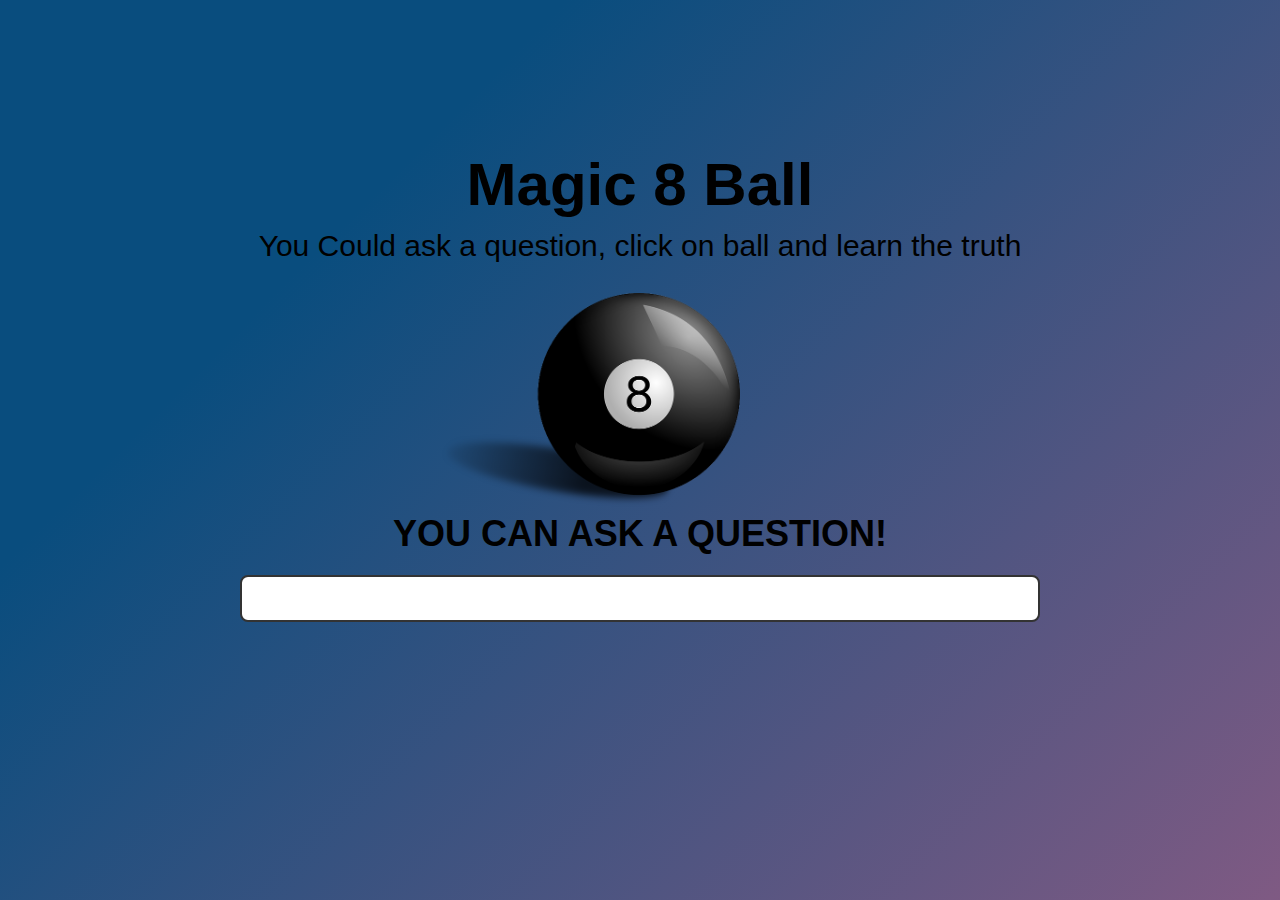
<file: 8 Ball/index.html>
<!DOCTYPE html>
<html lang="en">

<head>
    <meta charset="UTF-8">
    <meta http-equiv="X-UA-Compatible" content="IE=edge">
    <meta name="viewport" content="width=device-width, initial-scale=1.0">
    <title>8 ball</title>
    <link rel="preconnect" href="https://fonts.googleapis.com">
    <link rel="preconnect" href="https://fonts.gstatic.com" crossorigin>
    <link href="https://fonts.googleapis.com/css2?family=Dancing+Script:wght@400;700&display=swap" rel="stylesheet">
    <link rel="stylesheet" href="style.css">
</head>
<div class="wrapper">
    <div class="info">
        <h1>Magic 8 Ball</h1>
        <p>You Could ask a question, click on ball and learn the truth</p>
    </div>
    <div class="ball-img">
        <img src="img/ball-35516_640.png" alt="Black ball to click">
    </div>
    <div class="question-area">
        <h2>You Can ask a question!</h2>
        <input type="text">
        <p class="answer"></p>
        <p class="error"></p>
    </div>
</div>

<body>

    <script src="script.js"></script>
</body>

</html>
</file>
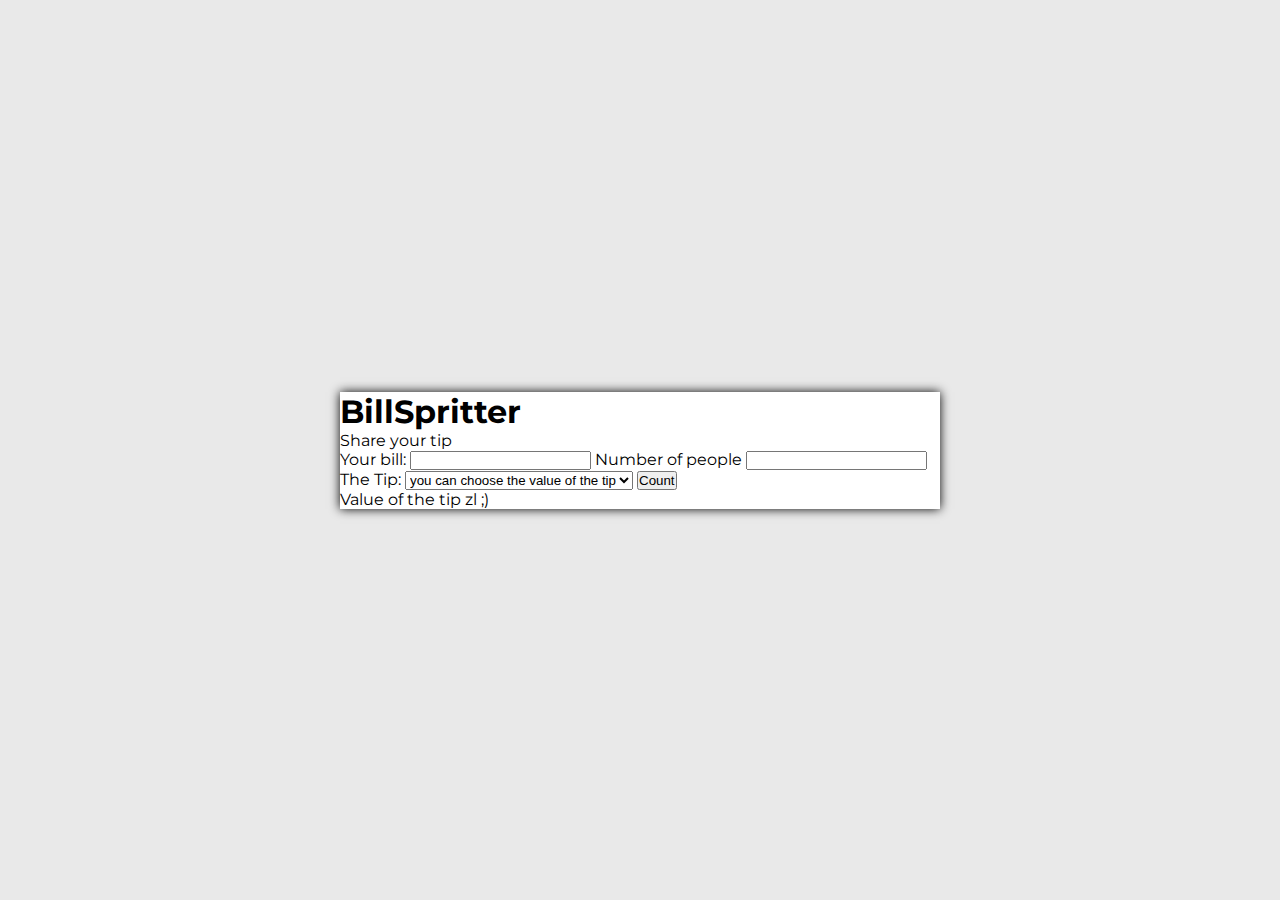
<file: BillSpritter/index.html>
<!DOCTYPE html>
<html lang="en">

<head>
    <meta charset="UTF-8">
    <meta http-equiv="X-UA-Compatible" content="IE=edge">
    <meta name="viewport" content="width=device-width, initial-scale=1.0">
    <title>BillSpritter</title>
    <link rel="preconnect" href="https://fonts.googleapis.com">
    <link rel="preconnect" href="https://fonts.gstatic.com" crossorigin>
    <link
        href="https://fonts.googleapis.com/css2?family=Dancing+Script:wght@400;700&family=Montserrat:wght@400;700&display=swap"
        rel="stylesheet">

    <link rel="stylesheet" href="style.css">
</head>



<body>
    <div class="wrapper">

        <div class="top">
            <h1>BillSpritter</h1>
            <p>Share your tip</p>
        </div>

        <div class="bottom">
            <label for="price">Your bill:</label>
            <input type="number" id="price">

            <label for="people">Number of people</label>
            <input type="number" id="people">
            
            <label for="tip">The Tip:</label>
            <select id="tip">
                <option value="0" disabled selected>you can choose the value of the tip</option>
                <option value="0.05">5%</option>
                <option value="0.1">10%</option>
                <option value="0.15">15%</option>
                <option value="0.2">20%</option>
            </select>

            <button class="count">Count</button>
            <p class="error"></p>
            <p class="cost-info">Value of the tip<span class="cost"></span> zl ;)</p>
        </div>
    </div>
    <script src="scripts.js"></script>
</body>

</html>
</file>
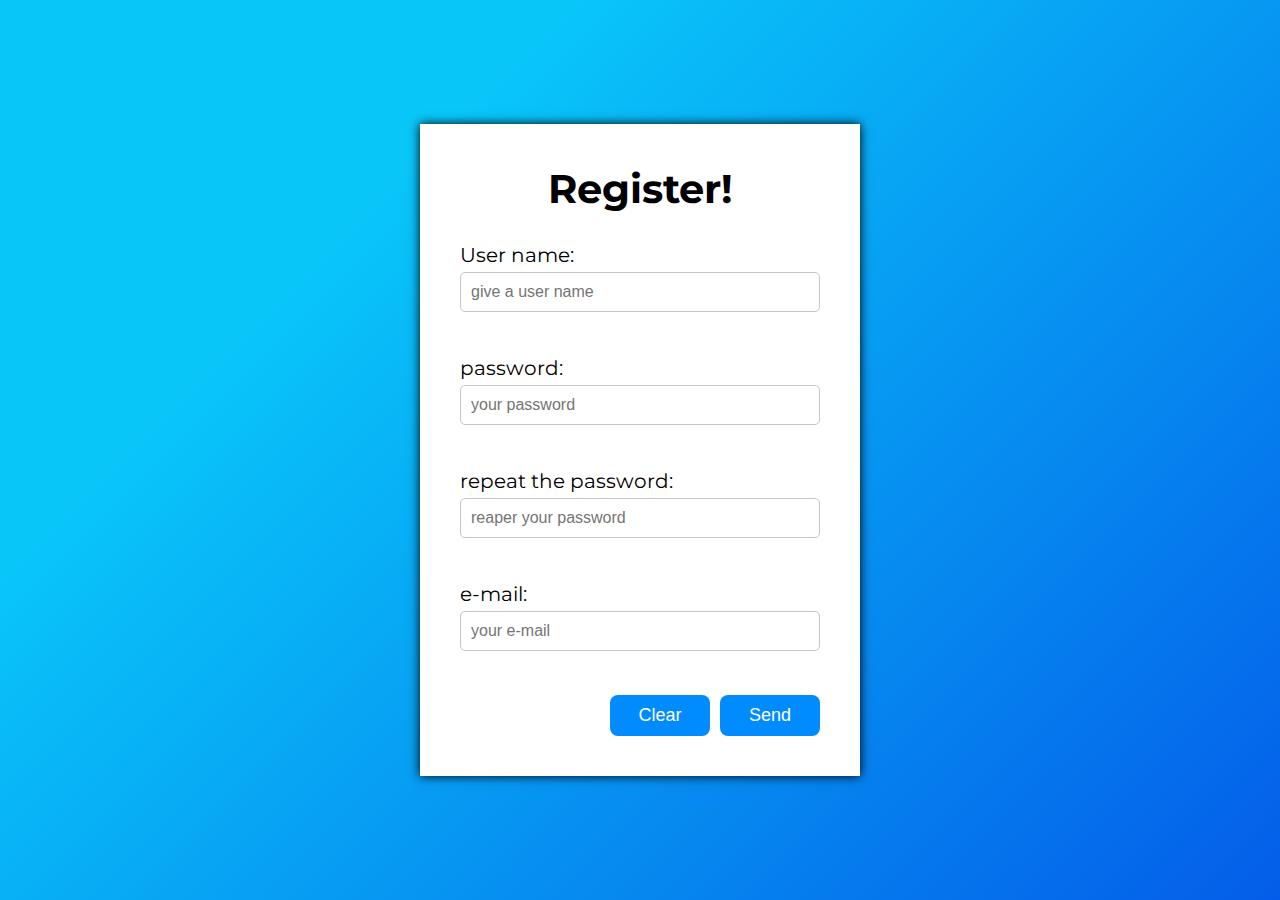
<file: FormValidator/index.html>
<!DOCTYPE html>
<html lang="en">

<head>
    <meta charset="UTF-8">
    <meta http-equiv="X-UA-Compatible" content="IE=edge">
    <meta name="viewport" content="width=device-width, initial-scale=1.0">
    <title>Form Validator</title>
    <link rel="preconnect" href="https://fonts.googleapis.com">
    <link rel="preconnect" href="https://fonts.gstatic.com" crossorigin>
    <link
        href="https://fonts.googleapis.com/css2?family=Dancing+Script:wght@400;700&family=Montserrat:wght@400;700&display=swap"
        rel="stylesheet">
    <link rel="stylesheet" href="style.css">
</head>

<body>

    <div class="wrapper">
        <form>
            <h1>Register!</h1>
            <div class="form-box">
                <label for="username">User name:</label>
                <input type="text" id="username" placeholder="give a user name">
                <p class="error-text">error</p>
            </div>

            <div class="form-box">
                <label for="password">password:</label>
                <input type="password" id="password" placeholder="your password">
                <p class="error-text">error</p>
            </div>

            <div class="form-box">
                <label for="password2">repeat the password:</label>
                <input type="password" id="password2" placeholder="reaper your password">
                <p class="error-text">error</p>
            </div>

            <div class="form-box">
                <label for="email">e-mail:</label>
                <input type="email" id="e-mail" placeholder="your e-mail">
                <p class="error-text">error</p>
            </div>


            <div class="control-buttons">
                <button class="clear">Clear</button>
                <button class="send">Send</button>
            </div>

            <div class="popup">
                <p>The Register is sending corect</p>
                <button class="close">Close</button>
            </div>
        </form>

    </div>

    <script src="script.js"></script>
</body>

</html>
</file>
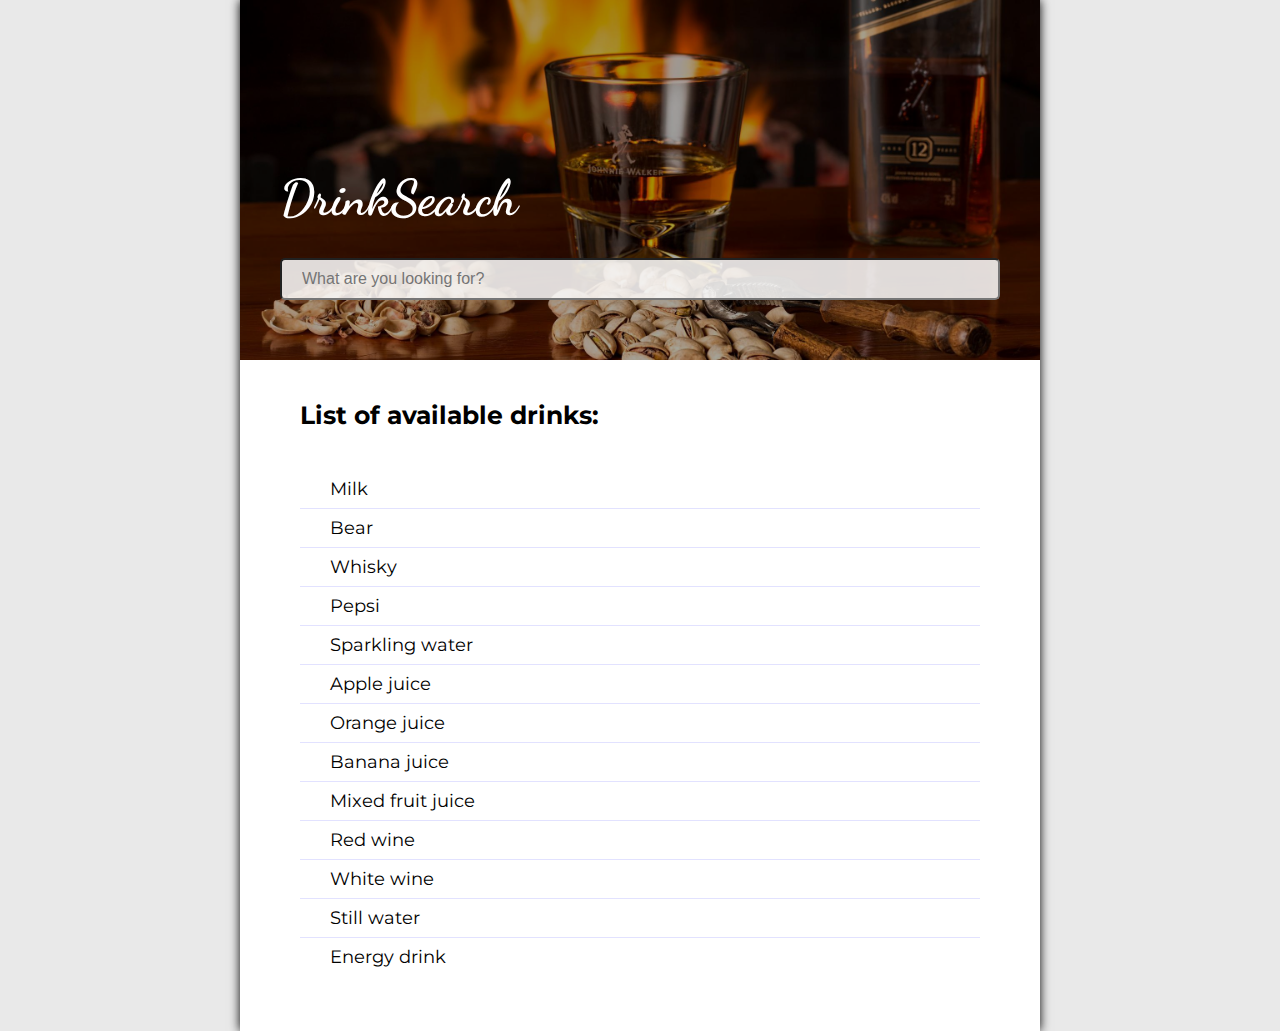
<file: SearchMachine/index.html>
<!DOCTYPE html>
<html lang="en">

<head>
    <meta charset="UTF-8">
    <meta http-equiv="X-UA-Compatible" content="IE=edge">
    <meta name="viewport" content="width=device-width, initial-scale=1.0">
    <title>Search Machine</title>
    <link rel="preconnect" href="https://fonts.googleapis.com">
    <link rel="preconnect" href="https://fonts.gstatic.com" crossorigin>
    <link
        href="https://fonts.googleapis.com/css2?family=Dancing+Script:wght@400;700&family=Montserrat:wght@400;700&display=swap"
        rel="stylesheet">
    <link rel="stylesheet" href="style.css">
</head>

<body>
    <div class="wrapper">
        <div class="header">
            <div class="shadow"></div>
            <h1>DrinkSearch</h1>
            <input type="text" class="search" placeholder="What are you looking for? ">

        </div>

        <div class="drink-list">
            <h2>List of available drinks:</h2>
            <ul>
                <li>Milk</li>
                <li>Bear</li>
                <li>Whisky</li>
                <li>Pepsi</li>
                <li>Sparkling water</li>
                <li>Apple juice</li>
                <li>Orange juice</li>
                <li>Banana juice</li>
                <li>Mixed fruit juice</li>
                <li>Red wine</li>
                <li>White wine</li>
                <li>Still water</li>
                <li>Energy drink</li>
            </ul>
        </div>
    </div>

    <script src="script.js"></script>
</body>

</html>
</file>
<file: 8 Ball/style.css>
* {
	box-sizing: border-box;
	margin: 0;
	padding: 0;
}

body {
	display: flex;
	justify-content: center;
	align-items: center;
	flex-direction: column;
	min-height: 100vh;
	font-family: sans-serif;
	background-image: linear-gradient(315deg, #7f5a83, #094d7e 74%);
}

.wrapper {
	display: flex;
	flex-direction: column;
	width: 1000px;
	height: 600px;
}

.info {
	text-align: center;
	font-size: 30px;
}

.info h1 {
	margin-bottom: 10px;
	font-size: 60px;
}

.ball-img {
	position: relative;
	height: 250px;
}

.ball-img img {
	position: absolute;
	top: 30px;
	left: 300px;
	width: 300px;
	cursor: pointer;
}

.question-area {
	display: flex;
	justify-content: center;
	align-items: center;
	flex-direction: column;
	font-size: 24px;
}

.question-area h2 {
	margin-bottom: 20px;
	font-size: 36px;
	text-transform: uppercase;
}

.question-area input {
	padding: 10px 20px;
	width: 80%;
	font-size: 20px;
	border: 2px solid #333;
	border-radius: 8px;
}

.question-area .answer {
	margin-top: 30px;
}

.question-area .answer span {
	font-weight: bold;
}

.question-area .error {
	font-weight: bold;
	color: red;
}

.shake-animation {
	animation: shake 1s 1;
}

@keyframes shake {
	0% {
		left: 290px;
	}

	20% {
		left: 340px;
	}

	40% {
		left: 290px;
	}

	60% {
		left: 340px;
	}

	80% {
		left: 290px;
	}

	100% {
		left: 300px;
	}
}
</file>
<file: BillSpritter/style.css>
* {
	box-sizing: border-box;
	margin: 0;
	padding: 0;
}

body {
	display: flex;
	justify-content: center;
	align-items: center;
	min-height: 100vh;
	font-family: 'Montserrat', sans-serif;
	background-color: rgb(233, 233, 233);
}

.wrapper {
	width: 600px;
	background-color: #fff;
	box-shadow: 0 0 10px #000;
}
</file>
<file: FormValidator/style.css>
* {
	box-sizing: border-box;
	margin: 0;
	padding: 0;
}

body {
	display: flex;
	justify-content: center;
	align-items: center;
	min-height: 100vh;
	font-family: 'Montserrat', sans-serif;
	background-image: linear-gradient(315deg, #045de9 0%, #09c6f9 74%);
}

.wrapper {
	width: 440px;
	background-color: #fff;
	box-shadow: 0 0 10px #000;
}

form {
	padding: 40px;
	font-size: 20px;
}

h1 {
	margin-bottom: 30px;
	text-align: center;
}

.form-box {
	margin-bottom: 15px;
}

.form-box label {
	display: inline-block;
	margin-bottom: 5px;
}

.form-box input {
	width: 100%;
	padding: 10px;
	font-size: 16px;
	border: 1px solid rgb(197, 197, 197);
	border-radius: 5px;
}

.form-box.error input {
	border: 1px solid rgb(0, 137, 250);
	background-color: rgba(0, 137, 250, 0.1);
}

.form-box .error-text {
	margin: 5px 0 0 10px;
	color: rgb(0, 137, 250);
	visibility: hidden;
}

.form-box.error .error-text {
	visibility: visible;
}

.control-buttons {
	display: flex;
	justify-content: flex-end;
}

.send,
.clear,
.close {
	display: block;
	padding: 10px 0;
	margin-left: 10px;
	width: 100px;
	font-size: 18px;
	background-color: rgb(0, 140, 255);
	color: #fff;
	border: none;
	border-radius: 8px;
	cursor: pointer;
	transition: background-color 0.3s;
}

.send:hover,
.clear:hover,
.close:hover {
	background-color: rgb(0, 107, 194);
}

.popup {
	display: flex;
	justify-content: center;
	align-items: center;
	flex-direction: column;
	position: absolute;
	top: -150px;
	left: 50%;
	transform: translate(-50%, -50%);
	width: 600px;
	height: 200px;
	background-color: #fff;
	border-radius: 8px;
	border: 2px solid black;
    transition: top 0.5s;
}

.popup p {
	font-size: 28px;
}

.popup .close {
	margin-top: 20px;
}

.show-popup {
	top: 300px;
}
</file>
<file: SearchMachine/style.css>
* {
	box-sizing: border-box;
	margin: 0;
	padding: 0;
}

body {
	display: flex;
	justify-content: center;
	align-items: center;
	min-height: 100vh;
	font-family: 'Montserrat', sans-serif;
	background-color: rgb(233, 233, 233);
}

.wrapper {
	width: 800px;
	background-color: #fff;
	box-shadow: 0 0 10px black;
}

.header {
	display: flex;
	justify-content: flex-end;
	align-items: flex-start;
	flex-direction: column;
	position: relative;
	height: 360px;
	padding: 20px 40px;
	font-family: 'Dancing Script', cursive;
	background-image: url('./img/hero-big.jpg');
	background-size: cover;
	background-position: center;
	z-index: 0;
}

.shadow {
	position: absolute;
	top: 0;
	left: 0;
	width: 100%;
	height: 100%;
	background-color: rgba(0, 0, 0, 0.35);
	z-index: -1;
}

h1 {
	margin-bottom: 30px;
	color: #fff;
	font-size: 50px;
}

.search {
	padding: 10px 20px;
	margin-bottom: 40px;
	width: 100%;
	font-size: 16px;
	border-radius: 5px;
	background-color: rgba(255, 255, 255, 0.85);
}

.drink-list {
	padding: 20px 40px;
}

h2 {
	padding: 20px;
	font-size: 25px;
}

ul {
	margin: 20px;
	padding-bottom: 14.55px;
	font-size: 18px;
	list-style: none;
}

li {
	padding: 8px 30px;
	border-bottom: 1px solid rgb(226, 226, 266);
}

li:last-child {
	border-bottom: 0;
}
</file>
